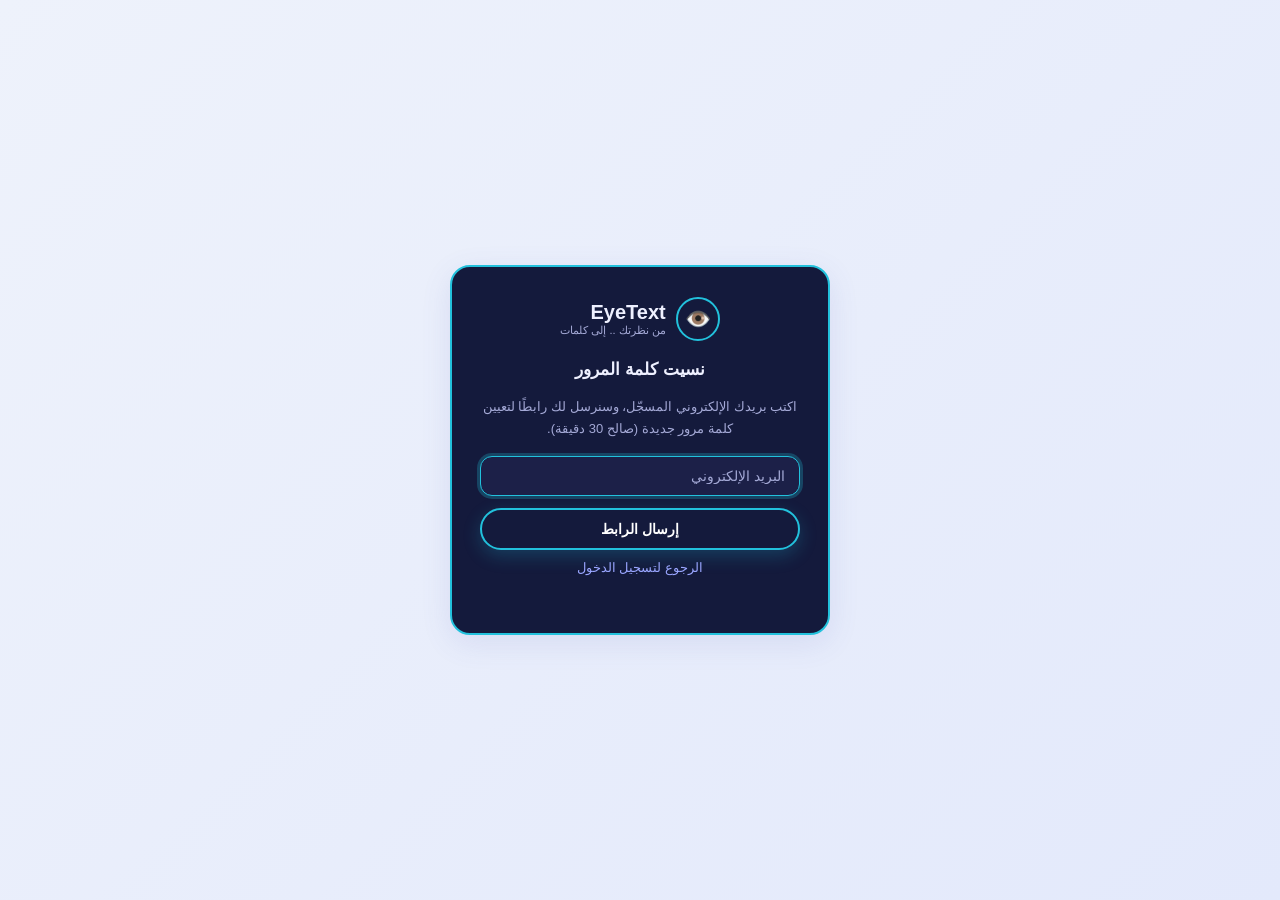
<file: forgot.html>
<!DOCTYPE html>
<html lang="ar" dir="rtl">
<head>
<meta charset="UTF-8">
<meta name="viewport" content="width=device-width, initial-scale=1">
<title>نسيت كلمة المرور — EyeText</title>
<link rel="stylesheet" href="style.css">
<style>
  /* احتياط: تعمل الصفحة بشكل سليم حتى لو ما انحمل style.css */
  *, *::before, *::after { box-sizing:border-box; }
  :root { --accent1:#4f5bd5; --accent2:#8b5cf6; --shadow:0 8px 30px rgba(80,90,180,0.12); --bg1:#eef2fb; --bg2:#e3e9fb; }
  body { margin:0; font-family:"Tahoma","Segoe UI",sans-serif; background:linear-gradient(135deg,var(--bg1),var(--bg2)); }
  body { display:flex; align-items:center; justify-content:center; min-height:100vh; padding:20px; overflow:auto; }
  /* ألوان صلبة (بدون شفافية) بنفس ألوان الموقع */
  body { --solid-card:#141a3c; --solid-border:#22c1dc; --solid-input:#1c2048; --solid-input-border:#2a9db3; }
  body[data-theme="dark"] { --solid-card:#141a3c; --solid-border:#22c1dc; --solid-input:#1c2048; --solid-input-border:#2a9db3; }
  #auth-box { background:var(--solid-card); border:2px solid var(--solid-border); border-radius:20px; padding:30px 28px; width:100%; max-width:380px; box-shadow:var(--shadow); backdrop-filter:none; --text:#eef0ff; --text-dim:#a4a9d6; }
  #auth-brand { display:flex; align-items:center; justify-content:center; gap:10px; margin-bottom:18px; }
  #auth-icon { width:44px; height:44px; border-radius:50%; background:var(--solid-card); border:2px solid #22c1dc; display:flex; align-items:center; justify-content:center; font-size:21px; }
  #auth-name { font-weight:bold; font-size:20px; color:var(--text); line-height:1.2; }
  #auth-tag { font-size:11px; color:var(--text-dim); }
  #auth-box h1 { font-size:17px; color:var(--text); margin:0 0 16px; text-align:center; }
  #auth-box input { width:100%; padding:11px 14px; margin-bottom:12px; border-radius:12px; border:1px solid var(--solid-input-border); background:var(--solid-input); color:var(--text); font-size:14px; font-family:inherit; outline:none; transition:border-color .15s, box-shadow .15s; }
  #auth-box input::placeholder { color:var(--text-dim); }
  #auth-box input:focus { border-color:#22c1dc; box-shadow:0 0 0 3px rgba(34,193,220,.25); }
  #auth-box button { width:100%; padding:11px; background:var(--solid-card); color:#fff; border:2px solid #22c1dc; border-radius:30px; font-weight:bold; font-size:14px; font-family:inherit; cursor:pointer; margin-bottom:10px; box-shadow:0 6px 18px rgba(34,193,220,.22); }
  #auth-box button:hover { filter:brightness(1.07); }
  #auth-box button:disabled { opacity:.6; cursor:not-allowed; }
  #auth-box .hint { color:var(--text-dim); font-size:13px; line-height:1.7; margin-bottom:16px; text-align:center; }
  .back { display:block; text-align:center; color:#9aa6ff; font-size:13px; margin-bottom:10px; text-decoration:none; }
  .back:hover { text-decoration:underline; }
  #auth-msg { color:#ff7b7b; font-size:13px; text-align:center; min-height:18px; line-height:1.7; }
  body[data-theme="dark"] #forgot-link, body[data-theme="dark"] .back, body[data-theme="dark"] .link { color:#9aa6ff; }
</style>
</head>
<body>
    <script>document.body.setAttribute("data-theme", localStorage.getItem("eyetext_theme") || "light");</script>
  <div id="auth-box">
    <div id="auth-brand">
      <div id="auth-icon">👁️</div>
      <div><div id="auth-name">EyeText</div><div id="auth-tag">من نظرتك .. إلى كلمات</div></div>
    </div>
    <h1>نسيت كلمة المرور</h1>
    <p class="hint">اكتب بريدك الإلكتروني المسجّل، وسنرسل لك رابطًا لتعيين كلمة مرور جديدة (صالح 30 دقيقة).</p>
    <input type="email" id="email" placeholder="البريد الإلكتروني" autofocus>
    <button id="submit-btn">إرسال الرابط</button>
    <a class="back" href="login.html">الرجوع لتسجيل الدخول</a>
    <div id="auth-msg"></div>
  </div>

  <script>
    const emailEl = document.getElementById("email");
    const btn = document.getElementById("submit-btn");
    const msg = document.getElementById("auth-msg");

    async function send() {
      msg.style.color = "#d93a3a";
      msg.textContent = "";
      const email = emailEl.value.trim();
      if (!email) { msg.textContent = "أدخل بريدك الإلكتروني"; return; }

      btn.disabled = true;
      btn.textContent = "جاري الإرسال...";
      try {
        const res = await fetch("/api/forgot", {
          method: "POST",
          headers: { "Content-Type": "application/json" },
          body: JSON.stringify({ email }),
        }).then((r) => r.json());
        if (res.ok) { msg.style.color = "#16a34a"; msg.textContent = res.message; }
        else msg.textContent = res.error;
      } catch (e) {
        msg.textContent = "تعذر الاتصال بالخادم";
      }
      btn.disabled = false;
      btn.textContent = "إرسال الرابط";
    }

    btn.addEventListener("click", send);
    emailEl.addEventListener("keydown", (e) => { if (e.key === "Enter") send(); });
  </script>
</body>
</html>
</file>
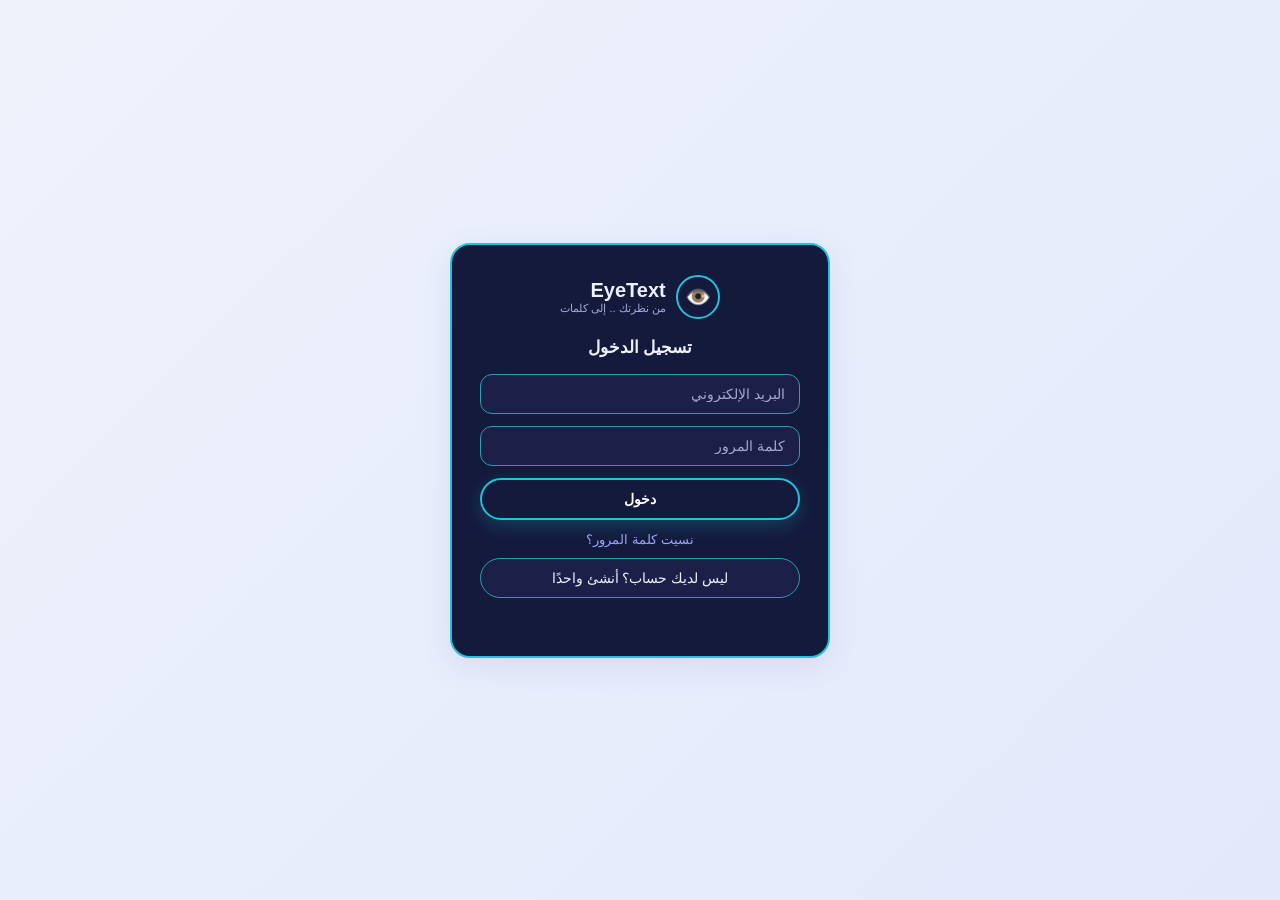
<file: login.html>
<!DOCTYPE html>
<html lang="ar" dir="rtl">
<head>
<meta charset="UTF-8">
<meta name="viewport" content="width=device-width, initial-scale=1">
<title>تسجيل الدخول — لوحة الكتابة بتتبع النظر</title>
<link rel="stylesheet" href="style.css">
<style>
  /* احتياط: تعمل الصفحة بشكل سليم حتى لو ما انحمل style.css */
  *, *::before, *::after { box-sizing:border-box; }
  :root { --accent1:#4f5bd5; --accent2:#8b5cf6; --shadow:0 8px 30px rgba(80,90,180,0.12); --bg1:#eef2fb; --bg2:#e3e9fb; }
  body { margin:0; font-family:"Tahoma","Segoe UI",sans-serif; background:linear-gradient(135deg,var(--bg1),var(--bg2)); }
  body { display:flex; align-items:center; justify-content:center; min-height:100vh; padding:20px; overflow:auto; }
  /* ألوان صلبة (بدون شفافية) بنفس ألوان الموقع */
  body { --solid-card:#141a3c; --solid-border:#22c1dc; --solid-input:#1c2048; --solid-input-border:#2a9db3; }
  body[data-theme="dark"] { --solid-card:#141a3c; --solid-border:#22c1dc; --solid-input:#1c2048; --solid-input-border:#2a9db3; }
  #auth-box { background:var(--solid-card); border:2px solid var(--solid-border); border-radius:20px; padding:30px 28px; width:100%; max-width:380px; box-shadow:var(--shadow); backdrop-filter:none; --text:#eef0ff; --text-dim:#a4a9d6; }
  #auth-brand { display:flex; align-items:center; justify-content:center; gap:10px; margin-bottom:18px; }
  #auth-icon { width:44px; height:44px; border-radius:50%; background:var(--solid-card); border:2px solid #22c1dc; display:flex; align-items:center; justify-content:center; font-size:21px; }
  #auth-name { font-weight:bold; font-size:20px; color:var(--text); line-height:1.2; }
  #auth-tag { font-size:11px; color:var(--text-dim); }
  #auth-box h1 { font-size:17px; color:var(--text); margin:0 0 16px; text-align:center; }
  #auth-box input { width:100%; padding:11px 14px; margin-bottom:12px; border-radius:12px; border:1px solid var(--solid-input-border); background:var(--solid-input); color:var(--text); font-size:14px; font-family:inherit; outline:none; transition:border-color .15s, box-shadow .15s; }
  #auth-box input::placeholder { color:var(--text-dim); }
  #auth-box input:focus { border-color:#22c1dc; box-shadow:0 0 0 3px rgba(34,193,220,.25); }
  #auth-box button { width:100%; padding:11px; background:var(--solid-card); color:#fff; border:2px solid #22c1dc; border-radius:30px; font-weight:bold; font-size:14px; font-family:inherit; cursor:pointer; margin-bottom:10px; box-shadow:0 6px 18px rgba(34,193,220,.22); }
  #auth-box button:hover { filter:brightness(1.07); }
  #auth-box button:disabled { opacity:.6; cursor:not-allowed; }
  #auth-box #toggle-mode { background:var(--solid-input); color:var(--text); border:1px solid var(--solid-input-border); box-shadow:none; font-weight:normal; }
  #forgot-link { color:#9aa6ff; font-size:13px; text-decoration:none; }
  #forgot-link:hover { text-decoration:underline; }
  #auth-msg { color:#ff7b7b; font-size:13px; text-align:center; min-height:18px; line-height:1.7; }
  body[data-theme="dark"] #forgot-link, body[data-theme="dark"] .back, body[data-theme="dark"] .link { color:#9aa6ff; }
</style>
</head>
<body>
    <script>document.body.setAttribute("data-theme", localStorage.getItem("eyetext_theme") || "light");</script>
  <div id="auth-box">
    <div id="auth-brand">
      <div id="auth-icon">👁️</div>
      <div><div id="auth-name">EyeText</div><div id="auth-tag">من نظرتك .. إلى كلمات</div></div>
    </div>
    <h1 id="auth-title">تسجيل الدخول</h1>
    <div id="name-field" style="display:none;">
      <input type="text" id="full_name" placeholder="الاسم الكامل">
    </div>
    <input type="email" id="email" placeholder="البريد الإلكتروني">
    <input type="password" id="password" placeholder="كلمة المرور">
    <button id="submit-btn">دخول</button>
    <div id="forgot-wrap" style="text-align:center; margin-bottom:10px;"><a href="forgot.html" id="forgot-link">نسيت كلمة المرور؟</a></div>
    <button id="toggle-mode">ليس لديك حساب؟ أنشئ واحدًا</button>
    <div id="auth-msg"></div>
  </div>

  <script>
    let mode = "login"; // login | register
    const els = {
      title: document.getElementById("auth-title"),
      nameField: document.getElementById("name-field"),
      fullName: document.getElementById("full_name"),
      email: document.getElementById("email"),
      password: document.getElementById("password"),
      submit: document.getElementById("submit-btn"),
      toggle: document.getElementById("toggle-mode"),
      msg: document.getElementById("auth-msg"),
    };

    els.toggle.addEventListener("click", () => {
      mode = mode === "login" ? "register" : "login";
      els.title.textContent = mode === "login" ? "تسجيل الدخول" : "إنشاء حساب جديد";
      els.submit.textContent = mode === "login" ? "دخول" : "إنشاء الحساب";
      els.toggle.textContent = mode === "login" ? "ليس لديك حساب؟ أنشئ واحدًا" : "لديك حساب؟ سجّل الدخول";
      els.nameField.style.display = mode === "register" ? "block" : "none";
      document.getElementById("forgot-wrap").style.display = mode === "login" ? "block" : "none";
      els.msg.textContent = "";
    });

    els.submit.addEventListener("click", async () => {
      els.msg.textContent = "";
      els.msg.style.color = "";
      const email = els.email.value.trim();
      const password = els.password.value;

      if (mode === "register") {
        const full_name = els.fullName.value.trim();
        const res = await fetch("/api/register", {
          method: "POST",
          headers: { "Content-Type": "application/json" },
          body: JSON.stringify({ full_name, email, password }),
        }).then((r) => r.json());
        if (!res.ok) { els.msg.textContent = res.error; return; }
        els.msg.style.color = "#16a34a";
        els.msg.textContent = "تم إنشاء الحساب، سجّل الدخول الآن";
        els.toggle.click();
        return;
      }

      const res = await fetch("/api/login", {
        method: "POST",
        headers: { "Content-Type": "application/json" },
        body: JSON.stringify({ email, password }),
      }).then((r) => r.json());

      if (!res.ok) { els.msg.textContent = res.error; return; }

      localStorage.setItem("gaze_token", res.token);
      localStorage.setItem("gaze_user_name", res.full_name);
      localStorage.setItem("gaze_user_id", res.user_id);
      window.location.href = "index.html";
    });
  </script>
</body>
</html>
</file>
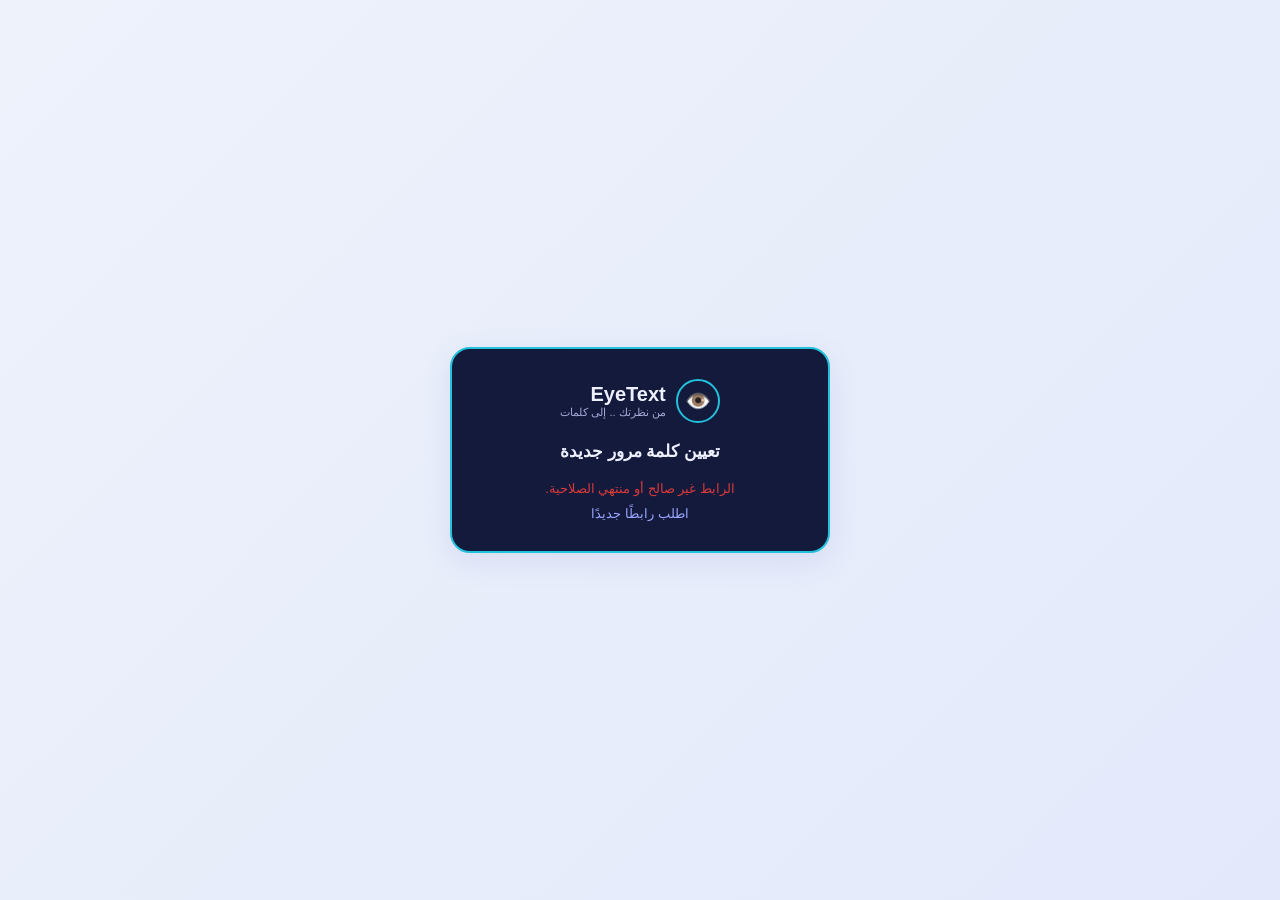
<file: reset.html>
<!DOCTYPE html>
<html lang="ar" dir="rtl">
<head>
<meta charset="UTF-8">
<meta name="viewport" content="width=device-width, initial-scale=1">
<meta name="referrer" content="no-referrer">
<title>تعيين كلمة مرور جديدة — EyeText</title>
<link rel="stylesheet" href="style.css">
<style>
  /* احتياط: تعمل الصفحة بشكل سليم حتى لو ما انحمل style.css */
  *, *::before, *::after { box-sizing:border-box; }
  :root { --accent1:#4f5bd5; --accent2:#8b5cf6; --shadow:0 8px 30px rgba(80,90,180,0.12); --bg1:#eef2fb; --bg2:#e3e9fb; }
  body { margin:0; font-family:"Tahoma","Segoe UI",sans-serif; background:linear-gradient(135deg,var(--bg1),var(--bg2)); }
  body { display:flex; align-items:center; justify-content:center; min-height:100vh; padding:20px; overflow:auto; }
  /* ألوان صلبة (بدون شفافية) بنفس ألوان الموقع */
  body { --solid-card:#141a3c; --solid-border:#22c1dc; --solid-input:#1c2048; --solid-input-border:#2a9db3; }
  body[data-theme="dark"] { --solid-card:#141a3c; --solid-border:#22c1dc; --solid-input:#1c2048; --solid-input-border:#2a9db3; }
  #auth-box { background:var(--solid-card); border:2px solid var(--solid-border); border-radius:20px; padding:30px 28px; width:100%; max-width:380px; box-shadow:var(--shadow); backdrop-filter:none; --text:#eef0ff; --text-dim:#a4a9d6; }
  #auth-brand { display:flex; align-items:center; justify-content:center; gap:10px; margin-bottom:18px; }
  #auth-icon { width:44px; height:44px; border-radius:50%; background:var(--solid-card); border:2px solid #22c1dc; display:flex; align-items:center; justify-content:center; font-size:21px; }
  #auth-name { font-weight:bold; font-size:20px; color:var(--text); line-height:1.2; }
  #auth-tag { font-size:11px; color:var(--text-dim); }
  #auth-box h1 { font-size:17px; color:var(--text); margin:0 0 16px; text-align:center; }
  #auth-box input { width:100%; padding:11px 14px; margin-bottom:12px; border-radius:12px; border:1px solid var(--solid-input-border); background:var(--solid-input); color:var(--text); font-size:14px; font-family:inherit; outline:none; transition:border-color .15s, box-shadow .15s; }
  #auth-box input::placeholder { color:var(--text-dim); }
  #auth-box input:focus { border-color:#22c1dc; box-shadow:0 0 0 3px rgba(34,193,220,.25); }
  #auth-box button { width:100%; padding:11px; background:var(--solid-card); color:#fff; border:2px solid #22c1dc; border-radius:30px; font-weight:bold; font-size:14px; font-family:inherit; cursor:pointer; margin-bottom:10px; box-shadow:0 6px 18px rgba(34,193,220,.22); }
  #auth-box button:hover { filter:brightness(1.07); }
  #auth-box button:disabled { opacity:.6; cursor:not-allowed; }
  .link { display:none; text-align:center; color:#9aa6ff; font-size:13px; margin-top:6px; text-decoration:none; }
  #auth-msg { color:var(--text-dim); font-size:13px; text-align:center; min-height:18px; line-height:1.7; }
  body[data-theme="dark"] #forgot-link, body[data-theme="dark"] .back, body[data-theme="dark"] .link { color:#9aa6ff; }
</style>
</head>
<body>
    <script>document.body.setAttribute("data-theme", localStorage.getItem("eyetext_theme") || "light");</script>
  <div id="auth-box">
    <div id="auth-brand">
      <div id="auth-icon">👁️</div>
      <div><div id="auth-name">EyeText</div><div id="auth-tag">من نظرتك .. إلى كلمات</div></div>
    </div>
    <h1>تعيين كلمة مرور جديدة</h1>

    <div id="form" style="display:none;">
      <input type="password" id="pw1" placeholder="كلمة المرور الجديدة">
      <input type="password" id="pw2" placeholder="أعد كتابة كلمة المرور">
      <button id="submit-btn">حفظ كلمة المرور</button>
    </div>

    <div id="auth-msg">جاري التحقق من الرابط...</div>
    <a class="link" id="to-forgot" href="forgot.html">اطلب رابطًا جديدًا</a>
    <a class="link" id="to-login" href="login.html">الذهاب لتسجيل الدخول</a>
  </div>

  <script>
    const token = new URLSearchParams(location.search).get("token") || "";
    const form = document.getElementById("form");
    const msg = document.getElementById("auth-msg");
    const btn = document.getElementById("submit-btn");
    const pw1 = document.getElementById("pw1");
    const pw2 = document.getElementById("pw2");

    const post = (path, data) => fetch(path, {
      method: "POST",
      headers: { "Content-Type": "application/json" },
      body: JSON.stringify(data),
    }).then((r) => r.json());

    function showInvalid() {
      form.style.display = "none";
      msg.style.color = "#d93a3a";
      msg.textContent = "الرابط غير صالح أو منتهي الصلاحية.";
      document.getElementById("to-forgot").style.display = "block";
    }

    async function check() {
      if (!token) { showInvalid(); return; }
      try {
        const res = await post("/api/reset_check", { token });
        if (res.ok) { form.style.display = "block"; msg.textContent = ""; pw1.focus(); }
        else showInvalid();
      } catch (e) {
        msg.style.color = "#d93a3a";
        msg.textContent = "تعذر الاتصال بالخادم";
      }
    }

    async function save() {
      msg.style.color = "#d93a3a";
      msg.textContent = "";
      if (pw1.value.length < 4) { msg.textContent = "كلمة المرور 4 أحرف على الأقل"; return; }
      if (pw1.value !== pw2.value) { msg.textContent = "كلمتا المرور غير متطابقتين"; return; }

      btn.disabled = true;
      try {
        const res = await post("/api/reset", { token, password: pw1.value });
        if (res.ok) {
          form.style.display = "none";
          msg.style.color = "#16a34a";
          msg.textContent = "تم تغيير كلمة المرور. سيتم تحويلك لتسجيل الدخول...";
          document.getElementById("to-login").style.display = "block";
          setTimeout(() => (location.href = "login.html"), 2500);
        } else {
          msg.textContent = res.error;
          if (/الرابط/.test(res.error)) showInvalid();
        }
      } catch (e) {
        msg.textContent = "تعذر الاتصال بالخادم";
      }
      btn.disabled = false;
    }

    btn.addEventListener("click", save);
    pw2.addEventListener("keydown", (e) => { if (e.key === "Enter") save(); });
    check();
  </script>
</body>
</html>
</file>
<file: style.css>
* { box-sizing: border-box; margin: 0; padding: 0; }

:root {
  --bg1: #eef2fb;
  --bg2: #e3e9fb;
  --card-bg: rgba(255,255,255,0.75);
  --card-border: rgba(140,150,220,0.25);
  --text: #1c2340;
  --text-dim: #5b6180;
  --accent1: #4f5bd5;
  --accent2: #8b5cf6;
  --accent-text: #ffffff;
  --sidebar-bg: #141a3c;
  --sidebar-text: #c9cdf0;
  --input-bg: #ffffff;
  --shadow: 0 8px 30px rgba(80,90,180,0.12);
}

body[data-theme="dark"] {
  --bg1: #0c0e1f;
  --bg2: #141a3c;
  --card-bg: rgba(24,28,58,0.75);
  --card-border: rgba(130,140,220,0.25);
  --text: #eef0ff;
  --text-dim: #a4a9d6;
  --sidebar-bg: #0a0c1e;
  --sidebar-text: #c9cdf0;
  --input-bg: #1c2048;
  --shadow: 0 8px 30px rgba(0,0,0,0.4);
}

body {
  font-family: "Tahoma", "Segoe UI", sans-serif;
  background: linear-gradient(135deg, var(--bg1), var(--bg2));
  color: var(--text);
  min-height: 100vh;
  transition: background .3s, color .3s;
}

#app {
  display: grid;
  grid-template-columns: 240px 1fr 300px;
  min-height: 100vh;
  gap: 18px;
  padding: 18px;
}

/* ---------- الشريط الجانبي الأيسر ---------- */
#sidebar {
  background: var(--sidebar-bg);
  border-radius: 18px;
  padding: 20px 16px;
  display: flex;
  flex-direction: column;
  color: var(--sidebar-text);
}
#brand { display: flex; align-items: center; gap: 10px; margin-bottom: 28px; }
#brand-icon {
  width: 42px; height: 42px; border-radius: 50%;
  background: linear-gradient(135deg, var(--accent1), var(--accent2));
  display: flex; align-items: center; justify-content: center; font-size: 20px;
}
#brand-name { font-weight: bold; font-size: 18px; color: #fff; }
#brand-tag { font-size: 11px; color: #8b91c4; }

#nav { display: flex; flex-direction: column; gap: 6px; flex: 1; }
.nav-item {
  display: flex; align-items: center; gap: 10px;
  padding: 10px 14px; border-radius: 10px;
  color: var(--sidebar-text); text-decoration: none; font-size: 14px;
  transition: background .15s;
}
.nav-item:hover { background: rgba(255,255,255,0.06); }
.nav-item.active {
  background: linear-gradient(135deg, var(--accent1), var(--accent2));
  color: #fff; font-weight: bold;
}
.nav-ic { font-size: 16px; }

#user-box { border-top: 1px solid rgba(255,255,255,0.08); padding-top: 14px; margin-top: 10px; }
#user-row { display: flex; align-items: center; gap: 10px; margin-bottom: 10px; }
#user-avatar {
  width: 36px; height: 36px; border-radius: 50%; background: rgba(255,255,255,0.1);
  display: flex; align-items: center; justify-content: center;
}
#user-name { font-size: 14px; font-weight: bold; color: #fff; }
#user-role { font-size: 11px; color: #8b91c4; }
#btn-logout {
  width: 100%; background: none; border: none; color: #a4a9d6;
  font-size: 13px; text-align: right; cursor: pointer; padding: 6px 2px;
}
#btn-logout:hover { color: #fff; }

/* ---------- المنطقة الرئيسية ---------- */
#main { display: flex; flex-direction: column; gap: 18px; min-width: 0; }

#topbar {
  display: flex; align-items: flex-start; justify-content: space-between;
  background: var(--card-bg); border: 1px solid var(--card-border);
  border-radius: 18px; padding: 18px 22px; box-shadow: var(--shadow);
  backdrop-filter: blur(10px);
}
#topbar h1 { font-size: 22px; }
#topbar h1 span {
  background: linear-gradient(135deg, var(--accent1), var(--accent2));
  -webkit-background-clip: text; background-clip: text; color: transparent;
}
#topbar p { color: var(--text-dim); font-size: 13px; margin-top: 4px; }

#theme-toggle {
  background: var(--input-bg); border: 1px solid var(--card-border);
  border-radius: 20px; padding: 6px 10px; cursor: pointer; font-size: 14px;
  display: flex; gap: 6px;
}

#content-grid { display: flex; flex-direction: column; gap: 18px; flex: 1; }

.card {
  background: var(--card-bg); border: 1px solid var(--card-border);
  border-radius: 18px; padding: 18px; box-shadow: var(--shadow);
  backdrop-filter: blur(10px);
}
.card-head {
  display: flex; align-items: center; justify-content: space-between;
  font-weight: bold; margin-bottom: 14px; font-size: 14px;
}
#cam-status { display: flex; align-items: center; gap: 6px; font-size: 12px; color: #16a34a; font-weight: normal; }
.dot { width: 8px; height: 8px; border-radius: 50%; background: #16a34a; display: inline-block; }

/* ---------- بطاقة الكاميرا ---------- */
#camera-stage { display: grid; grid-template-columns: 1.3fr 1fr; gap: 16px; }
#video-wrap {
  position: relative; border-radius: 14px; overflow: hidden;
  background: #0c0e1f; min-height: 280px;
  display: flex; align-items: center; justify-content: center;
}
#video-wrap video { width: 100%; height: 100%; object-fit: cover; position: absolute; inset: 0; }
#overlay-canvas { position: absolute; inset: 0; width: 100%; height: 100%; }
#video-caption {
  position: absolute; bottom: 10px; right: 14px; color: #fff;
  font-size: 12px; background: rgba(0,0,0,0.4); padding: 4px 10px; border-radius: 10px;
}

.side-panel {
  background: var(--input-bg); border: 1px solid var(--card-border);
  border-radius: 14px; padding: 18px; text-align: center;
  display: flex; flex-direction: column; align-items: center; justify-content: center;
}
.side-ic { font-size: 30px; margin-bottom: 6px; }
.side-panel h3 { font-size: 15px; margin-bottom: 6px; }
.side-panel p { font-size: 12px; color: var(--text-dim); margin-bottom: 14px; }

#calib-steps { display: flex; gap: 8px; margin-bottom: 16px; }
#calib-steps .step { width: 10px; height: 10px; border-radius: 50%; background: #c7cbee; }
#calib-steps .step.on { background: linear-gradient(135deg, var(--accent1), var(--accent2)); }

.btn-primary {
  background: linear-gradient(135deg, var(--accent1), var(--accent2));
  color: #fff; border: none; border-radius: 30px;
  padding: 10px 22px; font-weight: bold; cursor: pointer; font-size: 13px;
  box-shadow: 0 6px 18px rgba(80,70,220,0.35);
}
.btn-primary:disabled { opacity: .5; cursor: not-allowed; }
.btn-big { width: 100%; padding: 14px; font-size: 14px; margin-bottom: 16px; }

/* لوحة الحروف */
#keyboard-panel { padding: 12px; align-items: stretch; justify-content: flex-start; }
/* بوكس خارجي: فيه مربع الكتابة (فوق) وبوكس الحروف (تحت) */
#typing-station {
  width: 100%; display: flex; flex-direction: column; gap: 10px;
  border: 2px solid var(--accent1); border-radius: 16px; padding: 12px;
  background: var(--card-bg);
}
#keys-box { border: 2px solid var(--card-border); border-radius: 12px; padding: 10px; background: var(--input-bg); }
/* أثناء الكتابة: الكاميرا تصغر ولوحة الحروف تاخذ المساحة (بدون فتح صفحة ثانية) */
#camera-stage.typing { grid-template-columns: 240px 1fr; }
#camera-stage.typing #video-wrap { min-height: 170px; }
#blink-hint { font-size: 12px; color: var(--accent1); font-weight: bold; }
#keyboard { display: grid; grid-template-columns: repeat(7, 1fr); gap: 8px; width: 100%; }
.key {
  position: relative; background: var(--input-bg); border: 2px solid var(--card-border);
  border-radius: 10px; height: 54px; display: flex; align-items: center; justify-content: center;
  font-size: 24px; font-weight: bold; overflow: hidden; user-select: none;
}
.key.control { font-size: 15px; }
.key[data-value="space"] { grid-column: span 7; }      /* زر المسافة: صف كامل */
.key[data-value="backspace"] { grid-column: span 4; }
.key[data-value="clear"] { grid-column: span 3; }
.key .progress-fill { position: absolute; inset: 0; background: rgba(79,91,213,.3); width: 0%; pointer-events: none; }
.key.focused { border-color: var(--card-border); }   /* مجرد تعبئة هادئة؛ ما يضيء الحرف إلا بعد ثانيتين من التثبيت */
.key.lit {                                              /* المرحلة 1: أضاء الحرف (بعد ثانيتين) */
  border-color: #f5c84c; background: rgba(245,200,76,.28);
  box-shadow: 0 0 0 3px rgba(245,200,76,.55), 0 0 18px rgba(245,200,76,.75);
}
.key.lit .progress-fill { background: rgba(34,193,220,.45); }   /* المرحلة 2: عدّاد تأكيد الاختيار */
.key.armed { border-color: #22c1dc; background: rgba(34,193,220,.25); box-shadow: 0 0 0 3px rgba(34,193,220,.5), 0 0 18px rgba(34,193,220,.7); }
.key.selected { animation: flashG .35s ease; }
@keyframes flashG { 0% { background: #22c55e; } 100% { background: var(--input-bg); } }

/* مربع صغير تظهر فيه الحروف بعد كل رمشة */
#live-box {
  width: 100%; min-height: 64px; max-height: 110px; overflow-y: auto;
  background: var(--input-bg); border: 2px solid var(--accent1); border-radius: 10px;
  padding: 8px 12px; text-align: right; color: var(--text);
  font-size: 26px; font-weight: bold; line-height: 1.5;
  white-space: pre-wrap; word-break: break-word;
}
#live-text[data-empty="1"]::before {
  content: "ستظهر الحروف هنا بعد كل رمشة";
  font-size: 12px; font-weight: normal; color: var(--text-dim);
}
#live-box::after {
  content: ""; display: inline-block; width: 2px; height: 1.1em; margin-inline-start: 3px;
  background: var(--accent1); vertical-align: text-bottom; animation: caretBlink 1s steps(1) infinite;
}
@keyframes caretBlink { 50% { opacity: 0; } }
.live-last { display: inline-block; color: #16a34a; animation: livePop .35s ease; }
@keyframes livePop { 0% { transform: scale(1.8); } 100% { transform: scale(1); } }

/* ---------- بطاقة النص ---------- */
#output-text {
  min-height: 130px; max-height: 240px; overflow-y: auto;
  background: var(--input-bg); border: 1px solid var(--card-border);
  border-radius: 12px; padding: 14px 18px; font-size: var(--out-font, 20px);
  line-height: 1.8; margin-bottom: 12px; white-space: pre-wrap;
}
#output-foot { display: flex; align-items: center; justify-content: space-between; }
#char-count { font-size: 12px; color: var(--text-dim); }
#output-actions { display: flex; gap: 10px; }
#output-actions button {
  background: var(--input-bg); border: 1px solid var(--card-border);
  border-radius: 20px; padding: 8px 16px; font-size: 12px; cursor: pointer;
}
#output-actions #btn-save { background: linear-gradient(135deg, var(--accent1), var(--accent2)); color: #fff; border: none; }

/* ---------- الشريط الجانبي الأيمن ---------- */
#right-panel { display: flex; flex-direction: column; gap: 14px; }
.panel-box {
  background: var(--card-bg); border: 1px solid var(--card-border);
  border-radius: 16px; padding: 16px; box-shadow: var(--shadow);
  backdrop-filter: blur(10px); font-size: 13px;
}
.panel-box h4 { font-size: 13px; margin-bottom: 10px; }
.panel-box ol { list-style: none; display: flex; flex-direction: column; gap: 10px; }
.panel-box ol li { display: flex; align-items: center; gap: 8px; font-size: 12px; color: var(--text-dim); }
.num { font-size: 14px; }
.panel-box p { color: var(--text-dim); font-size: 12px; line-height: 1.6; }

.quick-row { display: flex; align-items: center; justify-content: space-between; margin-bottom: 10px; font-size: 12px; }
.quick-row input[type=range] { width: 100px; }

.switch { position: relative; display: inline-block; width: 36px; height: 20px; }
.switch input { opacity: 0; width: 0; height: 0; }
.switch span {
  position: absolute; inset: 0; background: #c7cbee; border-radius: 20px; cursor: pointer; transition: .2s;
}
.switch span::before {
  content: ""; position: absolute; width: 16px; height: 16px; left: 2px; top: 2px;
  background: #fff; border-radius: 50%; transition: .2s;
}
.switch input:checked + span { background: linear-gradient(135deg, var(--accent1), var(--accent2)); }
.switch input:checked + span::before { transform: translateX(-16px); }

#status-line { font-size: 11px; color: var(--text-dim); text-align: center; }

/* ---------- شاشة المعايرة ---------- */
#calibration-overlay {
  position: fixed; inset: 0; background: #000; z-index: 300;
  display: none; flex-direction: column; align-items: center; justify-content: center;
}
#calib-msg { color: #fff; font-size: 18px; margin-bottom: 10px; }
#calib-progress { color: #aaa; margin-top: 10px; font-size: 13px; }
#calib-grid { position: relative; width: 90vw; height: 75vh; }
.calib-dot {
  position: absolute; transform: translate(50%, -50%);
  padding: 6px 14px; border: none; border-radius: 0;
  background: #ffffff;
  -webkit-background-clip: text; background-clip: text;
  color: transparent; -webkit-text-fill-color: transparent;
  cursor: default; pointer-events: none;
  font-family: inherit; font-size: 64px; font-weight: bold; line-height: 1.1;
  display: flex; align-items: center; justify-content: center;
  transition: opacity .2s, font-size .2s, filter .2s;
}
.calib-dot:disabled { cursor: default; }
.calib-dot.done { background-color: #22c55e; background-image: none; }
.calib-dot.pop { animation: calibPop .4s ease; }
@keyframes calibPop {
  0%   { transform: translate(50%, -50%) scale(1); }
  50%  { transform: translate(50%, -50%) scale(1.6); }
  100% { transform: translate(50%, -50%) scale(1); }
}

/* المعايرة بالاختيار الحر: كل الحروف موزعة على الشاشة والمستخدم يختار منها */
#calib-grid.free { display: grid; grid-template-columns: repeat(7, 1fr); grid-template-rows: repeat(4, 1fr); align-items: center; justify-items: center; }
.calib-dot.free { position: static; transform: none; pointer-events: auto; cursor: pointer; font-size: clamp(36px, 8vh, 64px); }
.calib-dot.free:disabled { cursor: default; }
.calib-dot.free.pop { animation: calibPopFree .4s ease; }
@keyframes calibPopFree { 0% { transform: scale(1); } 50% { transform: scale(1.6); } 100% { transform: scale(1); } }

#webgazerVideoContainer { display: none !important; }

@media (max-width: 1100px) {
  #app, #app.wide { grid-template-columns: 1fr; }
  #camera-stage, #camera-stage.typing { grid-template-columns: 1fr; }
}

/* ---------- إخفاء العناصر ذات hidden (كان .side-panel وغيره يتجاوزه) ---------- */
[hidden] { display: none !important; }

/* ---------- صفحات: النصوص السابقة / الإعدادات / المساعدة ---------- */
.view { display: flex; flex-direction: column; gap: 18px; flex: 1; min-width: 0; }
#app.wide { grid-template-columns: 240px 1fr; }
.page-head {
  background: var(--card-bg); border: 1px solid var(--card-border);
  border-radius: 18px; padding: 18px 22px; box-shadow: var(--shadow);
}
.page-head h1 { font-size: 22px; }
.page-head p { color: var(--text-dim); font-size: 13px; margin-top: 4px; }
.muted { color: var(--text-dim); font-size: 13px; line-height: 1.8; }

.hist-item { background: var(--input-bg); border: 1px solid var(--card-border); border-radius: 12px; padding: 14px 16px; margin-bottom: 12px; }
.hist-text { font-size: 20px; line-height: 1.8; white-space: pre-wrap; word-break: break-word; }
.hist-meta { color: var(--text-dim); font-size: 12px; margin: 6px 0 10px; }
.hist-actions { display: flex; gap: 8px; flex-wrap: wrap; }

.btn-ghost {
  background: var(--input-bg); color: var(--text); border: 1px solid var(--card-border);
  border-radius: 20px; padding: 7px 14px; font-size: 12px; cursor: pointer; font-family: inherit;
}
.btn-ghost:hover { border-color: var(--accent1); }
.btn-ghost.danger { color: #dc2626; }

#acc-line { color: var(--text-dim); font-size: 13px; }
#stats-row { display: grid; grid-template-columns: repeat(auto-fit, minmax(130px, 1fr)); gap: 12px; margin-top: 12px; }
.stat {
  background: var(--input-bg); border: 1px solid var(--card-border); border-radius: 12px;
  padding: 14px; text-align: center; display: flex; flex-direction: column; gap: 4px;
}
.stat b { font-size: 22px; color: var(--accent1); }
.stat span { font-size: 12px; color: var(--text-dim); }

.form-grid { display: grid; gap: 12px; margin-bottom: 14px; max-width: 460px; }
.form-grid label { display: flex; flex-direction: column; gap: 6px; font-size: 13px; }
.form-grid small { color: var(--text-dim); }
.form-input {
  padding: 10px 12px; border-radius: 8px; border: 1px solid var(--card-border);
  background: var(--input-bg); color: var(--text); font-size: 14px; font-family: inherit;
}
.form-msg { min-height: 20px; font-size: 13px; margin-top: 10px; }

.pref-row {
  display: flex; align-items: center; justify-content: space-between; gap: 14px;
  padding: 10px 0; border-bottom: 1px solid var(--card-border); font-size: 13px;
}
.pref-row input[type=range] { flex: 1; max-width: 240px; }
.pref-row b { min-width: 28px; text-align: center; }

@media (max-width: 1100px) { #app.wide { grid-template-columns: 1fr; } }

/* ---------- الجوال (Chrome على أندرويد/آيفون) ---------- */
@media (max-width: 700px) {
  #app, #app.wide { padding: 8px; gap: 10px; }
  #sidebar { flex-direction: row; align-items: center; justify-content: space-between; flex-wrap: wrap; padding: 10px 12px; gap: 8px; }
  #brand { margin-bottom: 0; }
  #brand-tag { display: none; }
  #nav { flex-direction: row; flex: none; gap: 4px; }
  .nav-item { padding: 8px 10px; font-size: 12px; }
  .nav-item .nav-ic { display: none; }
  #user-box { border-top: none; padding-top: 0; margin-top: 0; }
  #user-row { display: none; }
  #topbar { padding: 12px 14px; }
  #topbar h1 { font-size: 18px; }
  #video-wrap, #camera-stage.typing #video-wrap { min-height: 140px; }
  #keyboard { grid-template-columns: repeat(4, 1fr); gap: 6px; }
  .key { height: 64px; font-size: 26px; }
  .key[data-value="space"] { grid-column: span 4; }
  .key[data-value="backspace"] { grid-column: span 2; }
  .key[data-value="clear"] { grid-column: span 2; }
  .key.control { font-size: 14px; }
  #output-text { font-size: var(--out-font, 20px); }
  #output-actions button, .btn-ghost { padding: 10px 14px; font-size: 13px; }
}
button, .key { touch-action: manipulation; -webkit-tap-highlight-color: transparent; }
</file>
